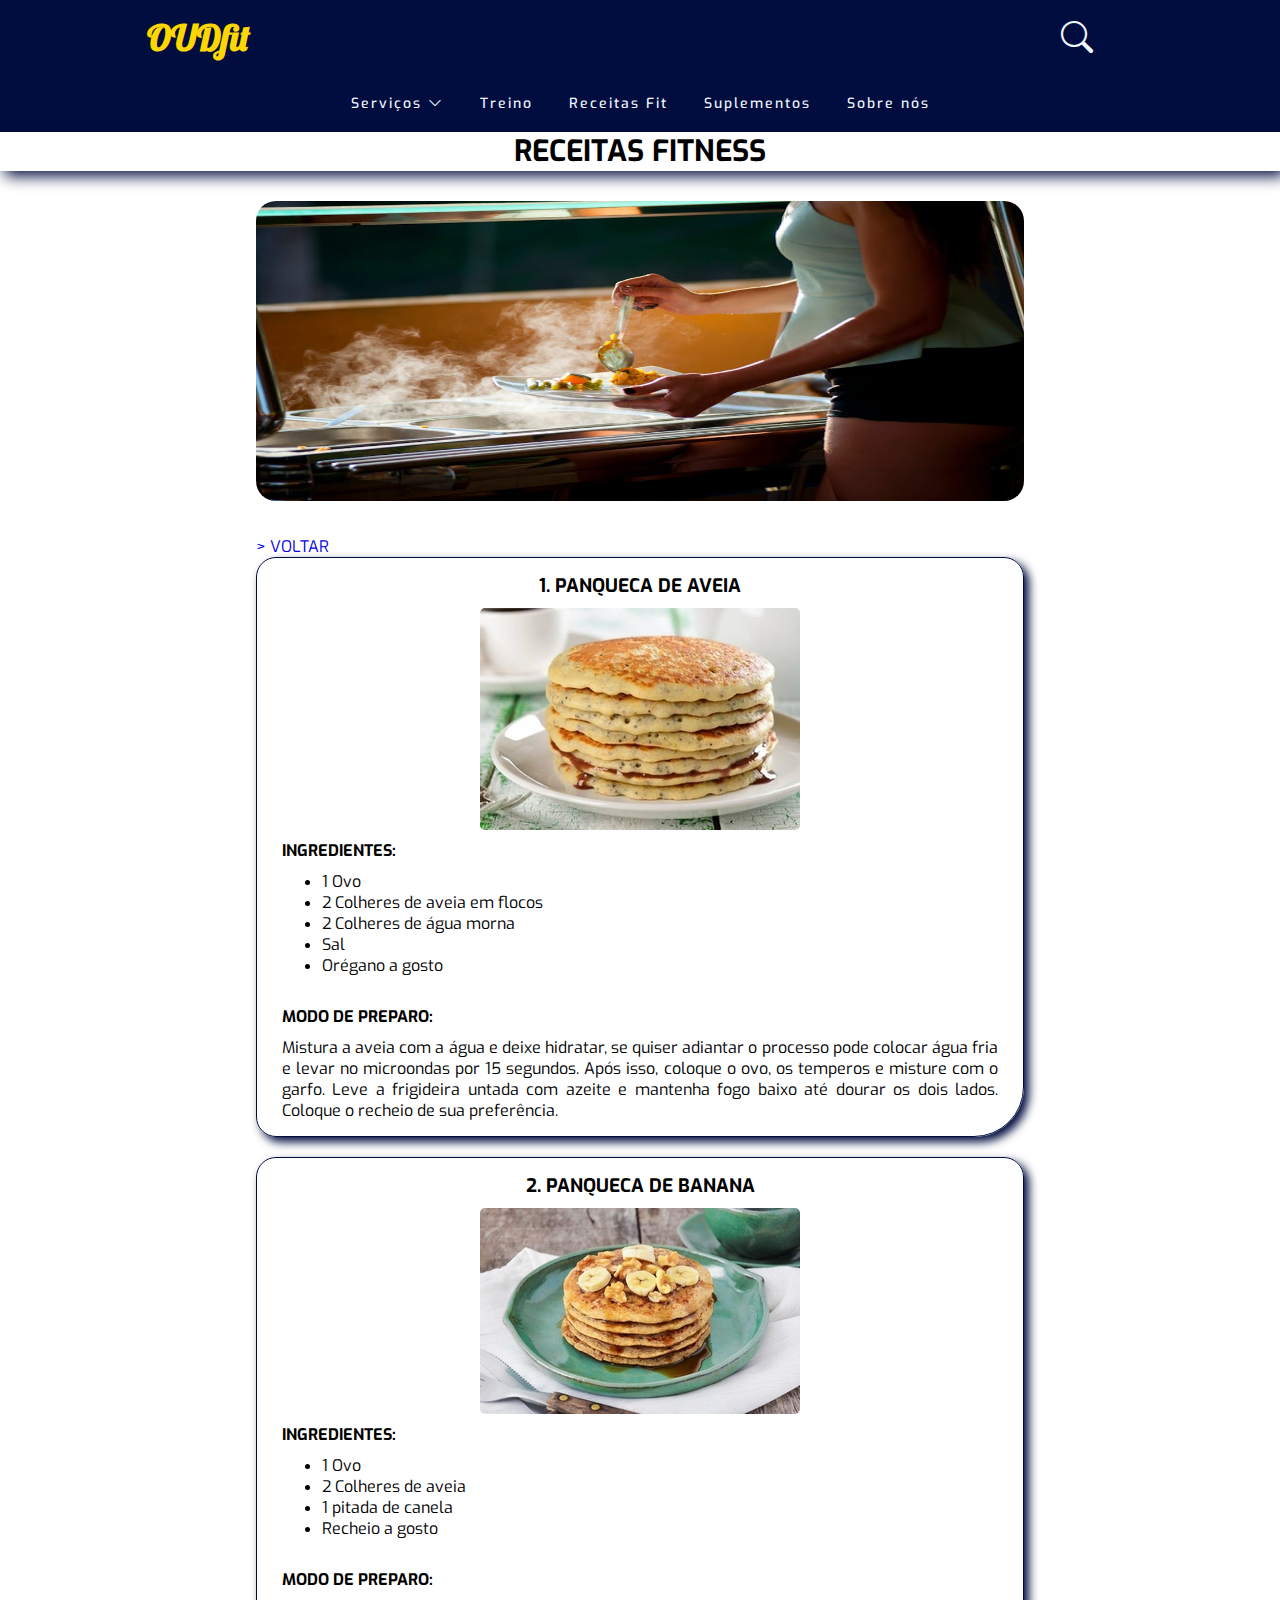
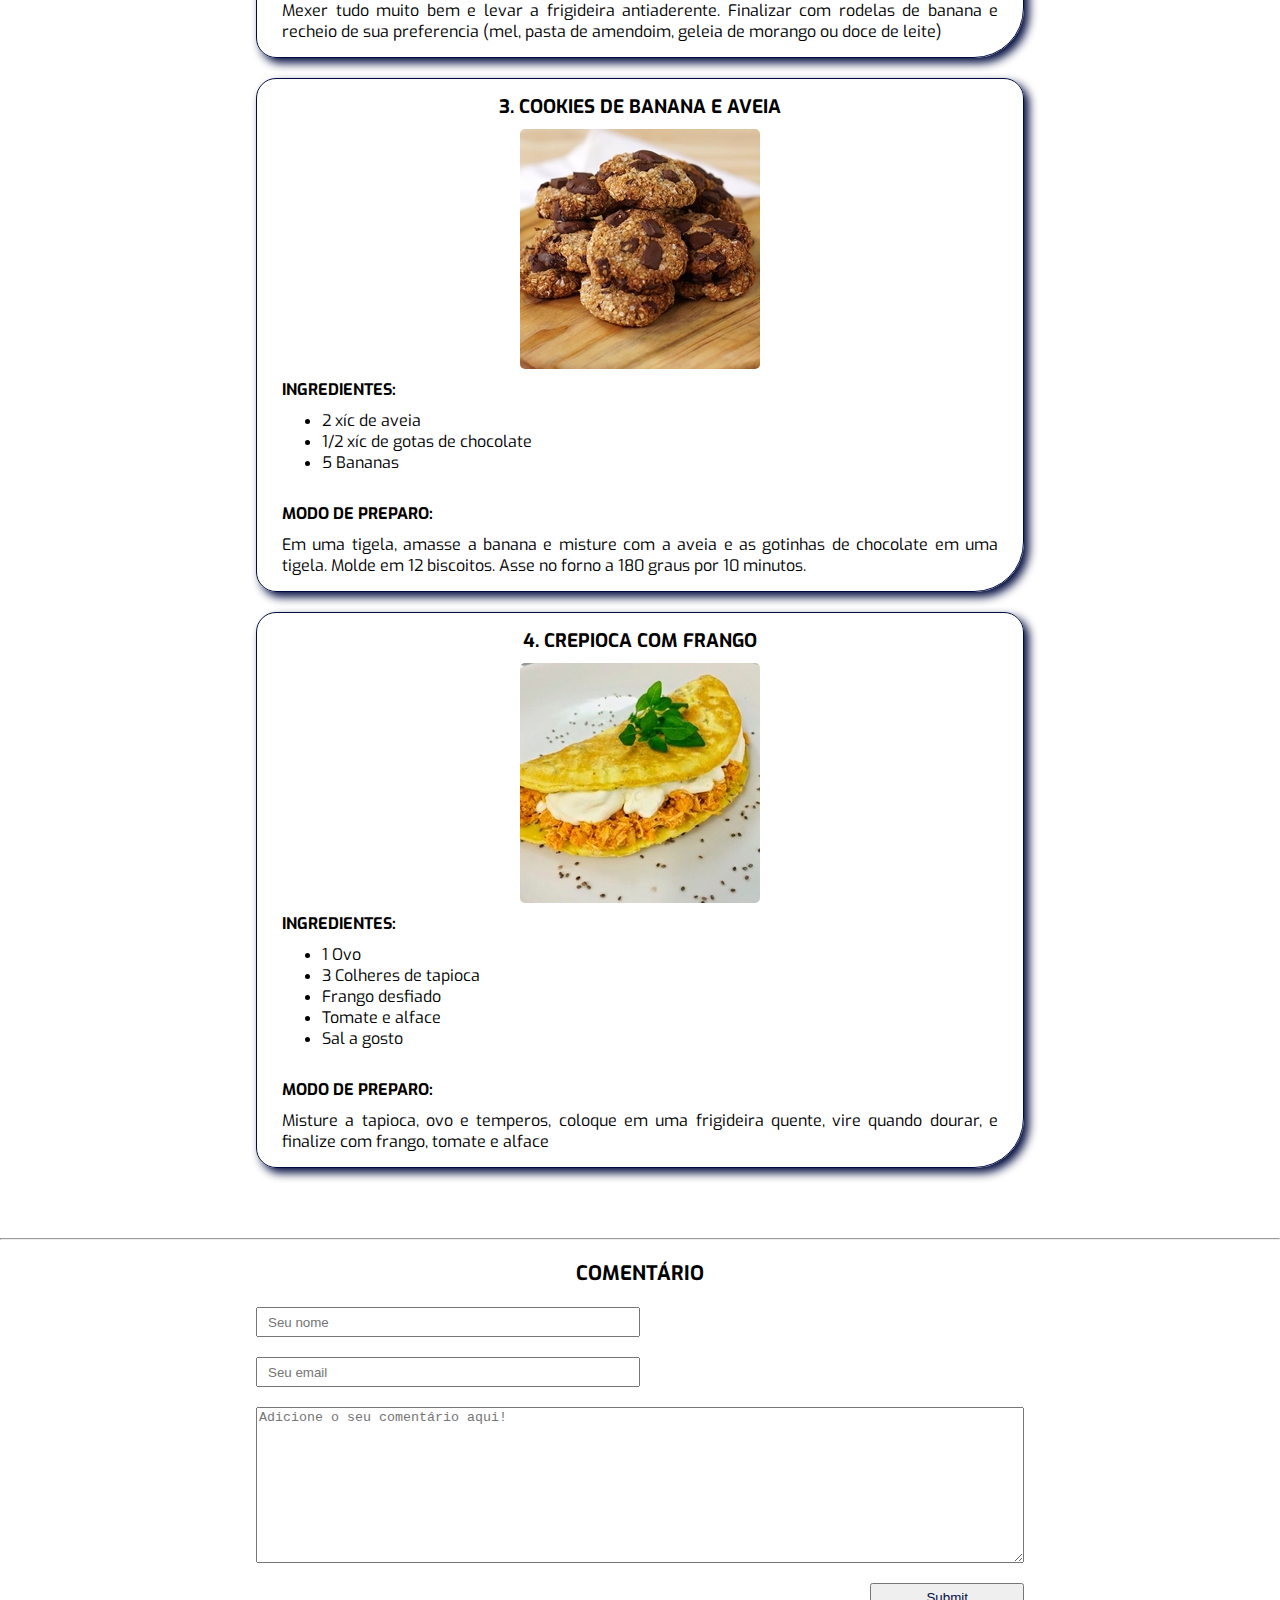
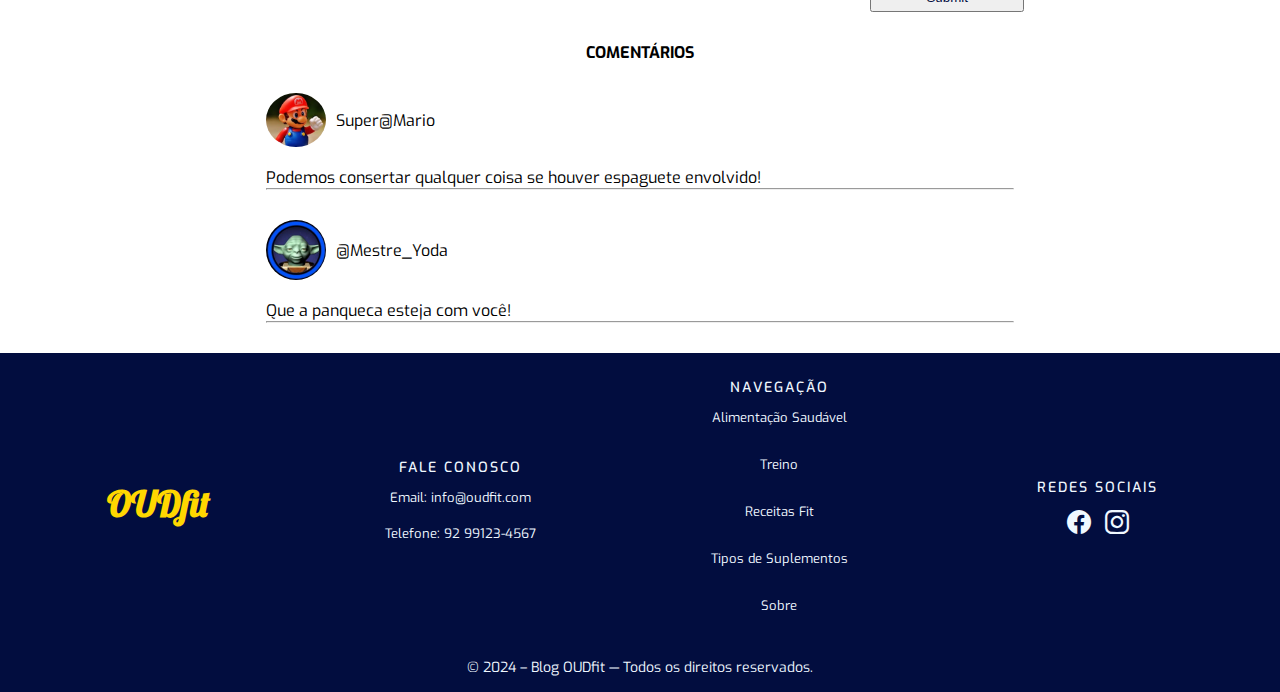
<file: HTML/lanchesFitness.html>
<!DOCTYPE html>
<html lang="pt-br">
<head>
    <meta charset="UTF-8">
    <meta name="viewport" content="width=device-width, initial-scale=1.0">
    <link rel="icon" href="img/vida-saudavel2.png" >  <!--Ícone do site -->
    <link rel="stylesheet" href="../css/style-header-footer.css"> <!--CSS externo-->
    <link rel="stylesheet" href="../css/style-lanchesFit.css">
    <!--<link rel="stylesheet" href="../css/home.css"> CSS externo-->
    <link rel="stylesheet" href="https://cdn.jsdelivr.net/npm/bootstrap-icons@1.11.3/font/bootstrap-icons.min.css"> <!--Biblioteca externa de ícones-->
    <title>OUDfit - Saúde e Bem-Estar</title>
</head>
<body>
    <!--------------------------------SEÇÃO DO CABEÇALHO------------------------------------->
    <header>
    <div class="box-header-pai">
        <div class="box-header-filho1">
            <h1 class="nome-site-topo"><strong>OUDfit</strong></h1>
        </div>
            <div class="box-header-void"></div>

        <div class="box-header-filho2">
            <i class="bi bi-search button-pesquisa"></i>
        </div>
        <!-- <div class="box-header-filho3">
            <i class="bi bi-list button-menu"></i>
        </div> -->
    </div>
    </header>
    <!----------------------------------------------------------------------------------------->
    <!-----------------------------------SEÇÃO DO MENU----------------------------------------->
     <nav class="menu">
        <ul>
            <li class="dropdown">
                <a class="menu-dropdown" href="#">Serviços
                    <i class="bi bi-chevron-down icone-sub-menu1"></i>
                    <i class="bi bi-chevron-up icone-sub-menu2"></i>
                </a>
                <ul class="submenu">
                    <li><a class="menu-item" href="#">Consultoria</a></li>
                    <li><a class="menu-item" href="#">Desenvolvimento</a></li>
                    <li><a class="menu-item" href="#">Design</a></li>
                </ul>
            </li>

            <li class="list-menu"><a class="menu-item" href="#">Treino</a></li><!--FALTA LINKAR AQUI BRO-->
            <li class="list-menu"><a class="menu-item" href="../HTML/receitasfit.html">Receitas Fit</a></li>
            <li class="list-menu"><a class="menu-item" href="#">Suplementos</a></li>
            <li class="list-menu"><a class="menu-item" href="../HTML/sobrenos.html">Sobre nós</a></li>
        </ul>
     </nav>

    <!------------------------SEÇÃO DO CONTEÚDO PRINCIPAL DO SITE------------------------------->
    <div class="titulo-pagina">
        <h3>RECEITAS FITNESS</h3>
    </div>

    
        <div class="conteiner-background">

            <!-- IMAGEM DE FUNDO -->
            <div class="boxpai-img-background">
                <img class="img-background" src="../img/lanche2.jpg" width="" height="300">
                <h2 class="text-centralizado">
                </h2>
            </div>

        </div>
        <!------------------------------------------------------->
    <!------------------------CONTEÚDO------------------------------->
        <section class="section-pai">
           <a href="receitasfit.html">> VOLTAR</a>
           
            <div class="section-filho">
            <div class="section-titulo">
                <h3>1. PANQUECA DE AVEIA</h3>
                <img src="../img/img-receitas/Panqueca fit de aveia_ prática e rápida_Easy-Resize.com.jpg">
            </div>
            <div class="section-ingrediente">
                <p>INGREDIENTES:</p>
                <ul>
                    <li>1 Ovo</li>
                    <li>2 Colheres de aveia em flocos</li>
                    <li>2 Colheres de água morna</li>
                    <li>Sal</li>
                    <li>Orégano a gosto</li>
                </ul>
            </div>
            <div class="section-md-preparo">
                <h4>MODO DE PREPARO:</h4>
                <p>Mistura a aveia com a água e deixe hidratar, se quiser adiantar o processo pode colocar água fria e levar no microondas por 15 segundos.
                    Após isso, coloque o ovo, os temperos e misture com o garfo.
                    Leve a frigideira untada com azeite e mantenha fogo baixo até dourar os dois lados.
                    Coloque o recheio de sua preferência.
                </p>
            </div>
            </div>

            <div class="section-filho">
            <div class="section-titulo">
                <h3>2. PANQUECA DE BANANA</h3>
                <img src="../img/img-receitas/panqueca de banana.jpg">
            </div>
            <div class="section-ingrediente">
                <p>INGREDIENTES:</p>
                <ul>
                    <li>1 Ovo</li>
                    <li>2 Colheres de aveia</li>
                    <li>1 pitada de canela</li>
                    <li>Recheio a gosto</li>
                </ul>
            </div>
            <div class="section-md-preparo">
                <h4>MODO DE PREPARO:</h4>
                <p>Mexer tudo muito bem e levar a frigideira antiaderente. Finalizar com rodelas de banana e recheio de sua preferencia (mel, pasta de amendoim, geleia de morango ou doce de leite)</p>
            </div>
            </div>

            <div class="section-filho">
            <div class="section-titulo">
                <h3>3. COOKIES DE BANANA E AVEIA</h3>
                <img src="../img/img-receitas/cookies_Easy-Resize.com.jpg">
            </div>
            <div class="section-ingrediente">
                <p>INGREDIENTES:</p>
                <ul>
                    <li>2 xíc de aveia</li>
                    <li>1/2 xíc de gotas de chocolate</li>
                    <li>5 Bananas</li>
                </ul>
            </div>
            <div class="section-md-preparo">
                <h4>MODO DE PREPARO:</h4>
                <p>Em uma tigela, amasse a banana e
                    misture com a aveia e as gotinhas
                    de chocolate em uma tigela.
                    Molde em 12 biscoitos.
                    Asse no
                    forno a 180 graus por 10
                    minutos.
                </p>
            </div>
            </div>

            <div class="section-filho">
            <div class="section-titulo">
                <h3>4. CREPIOCA COM FRANGO</h3>
                <img src="../img/img-receitas/Receita de crepioca salgada_Easy-Resize.com.jpg">
            </div>
            <div class="section-ingrediente">
                <p>INGREDIENTES:</p>
                <ul>
                    <li>1 Ovo</li>
                    <li>3 Colheres de tapioca</li>
                    <li>Frango desfiado</li>
                    <li>Tomate e alface</li>
                    <li>Sal a gosto</li>
                </ul>
            </div>
            <div class="section-md-preparo">
                <h4>MODO DE PREPARO:</h4>
                <p>Misture a tapioca, ovo e temperos, coloque em uma frigideira quente, vire quando dourar, e finalize com frango, tomate e alface</p>
            </div>
            </div>

        </section>
<hr>
        <!-- ------------------------------------------------ -->
                <!----------- FORMULÁRIO DE COMENTÁRIOS ---------------->
        <form class="formulario-pai">

            <!-- <div class="form-titulo"> -->
                <h4>COMENTÁRIO</h4>
            <!-- </div> -->

            <!-- <div class="form-entrada"> -->
                <!-- <label>NOME:</label> -->
                <input type="text" placeholder="Seu nome" required>
                
                <!-- <label>EMAIL:</label> -->
                <input type="email" placeholder="Seu email" required>
            <!-- </div> -->

            <!-- <div class="form-textarea"> -->
                <textarea required rows="10" cols="55" placeholder="Adicione o seu comentário aqui!"></textarea>
            <!-- </div> -->
                <input type="submit" required onclick="alert('EM ANDAMENTO')"><!--o comando JS é ativado após aperta o botão-->
            
        </form>

        <!-- ------------------------------------------------ -->
                <!----------- COMENTÁRIOS ---------------->
        <div class="box-comentario-pai"><!-- CONTEÚDO-IMPROVISADO -->
           
            <h4 style="text-align: center;">COMENTÁRIOS</h4>
            
            
            <div class="box-comentario-filho">
            <img src="../img/pexels-pixabay-163077.jpg" >
            <span>Super@Mario</span><!-- tag inline, útil para agrupar pequenas partes de texto ou outros elementos  -->
            
            </div>
            <p>Podemos consertar qualquer coisa se houver espaguete envolvido!</p>
            <hr>

            <!-- outro comentário -->

            <div class="box-comentario-filho">
            <img src="../img/Every Lego Star Wars Character to Use for Your Profile Picture.png" >
            <span>@Mestre_Yoda</span><!-- tag inline, útil para agrupar pequenas partes de texto ou outros elementos  -->
                
            </div>
            <p>Que a panqueca esteja com você! </p>
            <hr>

        </div>
    


    <!-----------------------------SEÇÃO DO RODAPÉ--------------------------------->
    <footer>
    <div class="box-footer-pai">
            <div class="box-footer-filho1">
            <h1 class="nome-site-rodape"><strong>OUDfit</strong></h1>
            </div>
            <div class="box-footer-filho2">
                <p class="texto-rodape-main">FALE CONOSCO</p>
                <p class="texto-contato">Email: info@oudfit.com</p>
                <p class="texto-contato">Telefone: 92 99123-4567</p>
            </div>
            <div class="box-footer-filho3">
                <p class="texto-rodape-main">NAVEGAÇÃO</p>
                <a class="texto-nav" href="alimentacao.html">Alimentação Saudável</a><br><!--FALTA LINKAR AQUI BRO-->
                <a class="texto-nav" href="treino.html">Treino</a><br><!--FALTA LINKAR AQUI BRO-->
                <a class="texto-nav" href="../HTML/receitasfit.html">Receitas Fit</a><br>
                <a class="texto-nav" href="receitas.html">Tipos de Suplementos</a><br>
                <a class="texto-nav" href="../HTML/sobrenos.html">Sobre</a><br>
            </div>
            <div class="box-footer-filho4">
                <p class="texto-rodape-main">REDES SOCIAIS</p>
                <a href="https://facebook.com" target="_blank">
                    <i class="bi bi-facebook rede-social"></i>
                </a>
                <a href="https://instagram.com" target="_blank">
                    <i class="bi bi-instagram rede-social"></i>
                </a>
            </div>
    </div>
    <div class="copyright">
        <p>© 2024 – Blog OUDfit — Todos os direitos reservados.</p>
    </div>

    </footer>

</body>
</html>
</file>
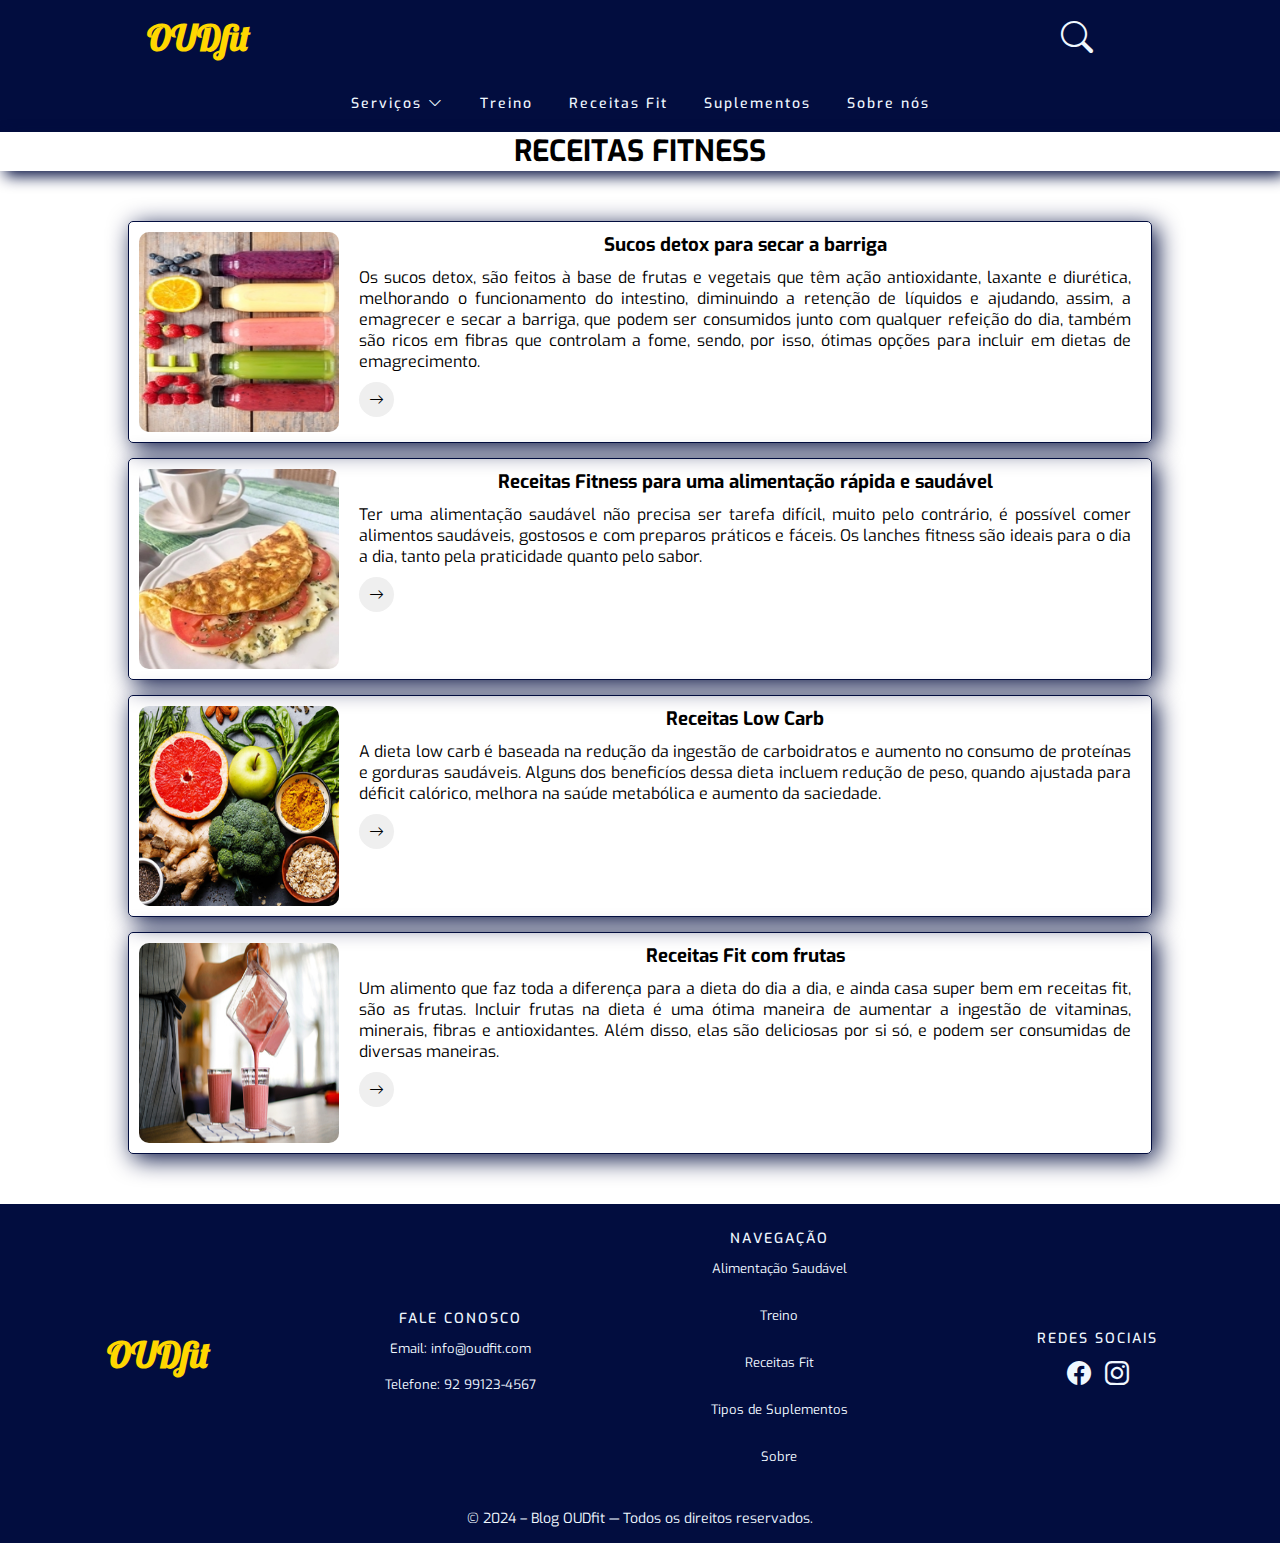
<file: HTML/receitasfit.html>
<!DOCTYPE html>
<html lang="pt-br">
<head>
    <meta charset="UTF-8">
    <meta name="viewport" content="width=device-width, initial-scale=1.0">
    <link rel="icon" href="img/vida-saudavel2.png" >  <!--Ícone do site -->
    <link rel="stylesheet" href="../css/style-header-footer.css"> <!--CSS externo-->
    <link rel="stylesheet" href="../css/style-receitas.css">
    <!--<link rel="stylesheet" href="../css/home.css"> CSS externo-->
    <link rel="stylesheet" href="https://cdn.jsdelivr.net/npm/bootstrap-icons@1.11.3/font/bootstrap-icons.min.css"> <!--Biblioteca externa de ícones-->
    <title>OUDfit - Saúde e Bem-Estar</title>
</head>
<body>
    <!--------------------------------SEÇÃO DO CABEÇALHO------------------------------------->
    <header>
    <div class="box-header-pai">
        <div class="box-header-filho1">
            <h1 class="nome-site-topo"><strong>OUDfit</strong></h1>
        </div>
            <div class="box-header-void"></div>

        <div class="box-header-filho2">
            <i class="bi bi-search button-pesquisa"></i>
        </div>
        <!-- <div class="box-header-filho3">
            <i class="bi bi-list button-menu"></i>
        </div> -->
    </div>
    </header>
    <!----------------------------------------------------------------------------------------->
    <!-----------------------------------SEÇÃO DO MENU----------------------------------------->
     <nav class="menu">
        <ul>
            <li class="dropdown">
                <a class="menu-dropdown" href="#">Serviços
                    <i class="bi bi-chevron-down icone-sub-menu1"></i>
                    <i class="bi bi-chevron-up icone-sub-menu2"></i> 
                </a>
                <ul class="submenu">
                    <li><a class="menu-item" href="#">Consultoria</a></li>
                    <li><a class="menu-item" href="#">Desenvolvimento</a></li>
                    <li><a class="menu-item" href="#">Design</a></li>
                </ul>
            </li>
            
            <li class="list-menu"><a class="menu-item" href="#">Treino</a></li><!--FALTA LINKAR AQUI BRO-->
            <li class="list-menu"><a class="menu-item" href="../HTML/receitasfit.html">Receitas Fit</a></li>
            <li class="list-menu"><a class="menu-item" href="#">Suplementos</a></li>
            <li class="list-menu"><a class="menu-item" href="../HTML/sobrenos.html">Sobre nós</a></li>
        </ul>
     </nav>

    <!------------------------SEÇÃO DO CONTEÚDO PRINCIPAL DO SITE------------------------------->
    <div class="titulo-pagina">
        <h3>RECEITAS FITNESS</h3>
    </div>
    

    <section>

        <div class="conteiner-pai">

            <!-- <div class="conteiner-filho-1"> -->
                <!-- <img src="../img/Opção de café da manhã__Easy-Resize.com.jpg"> -->
            <!-- </div> -->
            
            <div class="conteiner-filho-2">
                <a href="sucodetox.html">
                <img class="img-tamanho" src="../img/Receita de Suco Detox Para Emagrecer de Forma Saudável + Diversos Sabores_Easy-Resize.com.jpg">
                <h3>Sucos detox para secar a barriga</h3>
                <p>Os sucos detox, são feitos à base de frutas e vegetais que têm ação antioxidante, laxante e diurética, melhorando o funcionamento do intestino, diminuindo a retenção de líquidos e ajudando, assim, a emagrecer e secar a barriga, que podem ser consumidos junto com qualquer refeição do dia, também são ricos em fibras que controlam a fome, sendo, por isso, ótimas opções para incluir em dietas de emagrecimento.</p>
                <button class="bnt">
                    <p>Ver artigo completo</p>
                    <i class="bi bi-arrow-right"></i>
                </button>
                </a>
            </div>

            <div class="conteiner-filho-2">
                <a href="lanchesFitness.html">
                <img class="img-tamanho" src="../img/Opção de café da manhã__Easy-Resize.com.jpg">
                <h3>Receitas Fitness para uma alimentação rápida e saudável</h3>
                <p>Ter uma alimentação saudável não precisa ser tarefa difícil, muito pelo contrário, é possível comer alimentos saudáveis, gostosos e com preparos práticos e fáceis. Os lanches fitness são ideais para o dia a dia, tanto pela praticidade quanto pelo sabor.</p>
                <button class="bnt">
                    <p>Ver artigo completo</p>
                    <i class="bi bi-arrow-right"></i>
                </button>
                </a>
            </div>

            <div class="conteiner-filho-2">
                <a href="#">
                <img class="img-tamanho" src="../img/iStock-854725372-1_Easy-Resize.com.jpg">
                <h3>Receitas Low Carb</h3>
                <p>A dieta low carb é baseada na redução da ingestão de carboidratos e aumento no consumo de proteínas e gorduras saudáveis. Alguns dos beneficíos dessa dieta incluem redução de peso, quando ajustada para déficit calórico, melhora na saúde metabólica e aumento da saciedade.</p>
                <button class="bnt">
                    <p>Ver artigo completo</p>
                    <i class="bi bi-arrow-right"></i>
                </button>
                </a>
            </div>

            <div class="conteiner-filho-2">
                <a href="#">
                <img class="img-tamanho" src="../img/Vitamina-de-frutas_Easy-Resize.com.jpg">
                <h3>Receitas Fit com frutas</h3>
                <p>Um alimento que faz toda a diferença para a dieta do dia a dia, e ainda casa super bem em receitas fit, são as frutas. Incluir frutas na dieta é uma ótima maneira de aumentar a ingestão de vitaminas, minerais, fibras e antioxidantes. Além disso, elas são deliciosas por si só, e podem ser consumidas de diversas maneiras.</p>
                <button class="bnt">
                    <p>Ver artigo completo</p>
                    <i class="bi bi-arrow-right"></i>
                </button>
                </a>
            </div>
        </div>
         
    </section>
    
    <!-----------------------------SEÇÃO DO RODAPÉ--------------------------------->
    <footer>
    <div class="box-footer-pai">
            <div class="box-footer-filho1">
            <h1 class="nome-site-rodape"><strong>OUDfit</strong></h1>
            </div>
            <div class="box-footer-filho2">
                <p class="texto-rodape-main">FALE CONOSCO</p>
                <p class="texto-contato">Email: info@oudfit.com</p>
                <p class="texto-contato">Telefone: 92 99123-4567</p>
            </div>
            <div class="box-footer-filho3">
                <p class="texto-rodape-main">NAVEGAÇÃO</p>
                <a class="texto-nav" href="alimentacao.html">Alimentação Saudável</a><br><!--FALTA LINKAR AQUI BRO-->
                <a class="texto-nav" href="treino.html">Treino</a><br><!--FALTA LINKAR AQUI BRO ??-->
                <a class="texto-nav" href="../HTML/receitasfit.html">Receitas Fit</a><br>
                <a class="texto-nav" href="receitas.html">Tipos de Suplementos</a><br>
                <a class="texto-nav" href="../HTML/sobrenos.html">Sobre</a><br>
            </div>
            <div class="box-footer-filho4">
                <p class="texto-rodape-main">REDES SOCIAIS</p>
                <a href="https://facebook.com" target="_blank">
                    <i class="bi bi-facebook rede-social"></i>
                </a>
                <a href="https://instagram.com" target="_blank">
                    <i class="bi bi-instagram rede-social"></i>
                </a>
            </div>
    </div>
    <div class="copyright">
        <p>© 2024 – Blog OUDfit — Todos os direitos reservados.</p>
    </div>

    </footer>
    
</body>
</html>
</file>
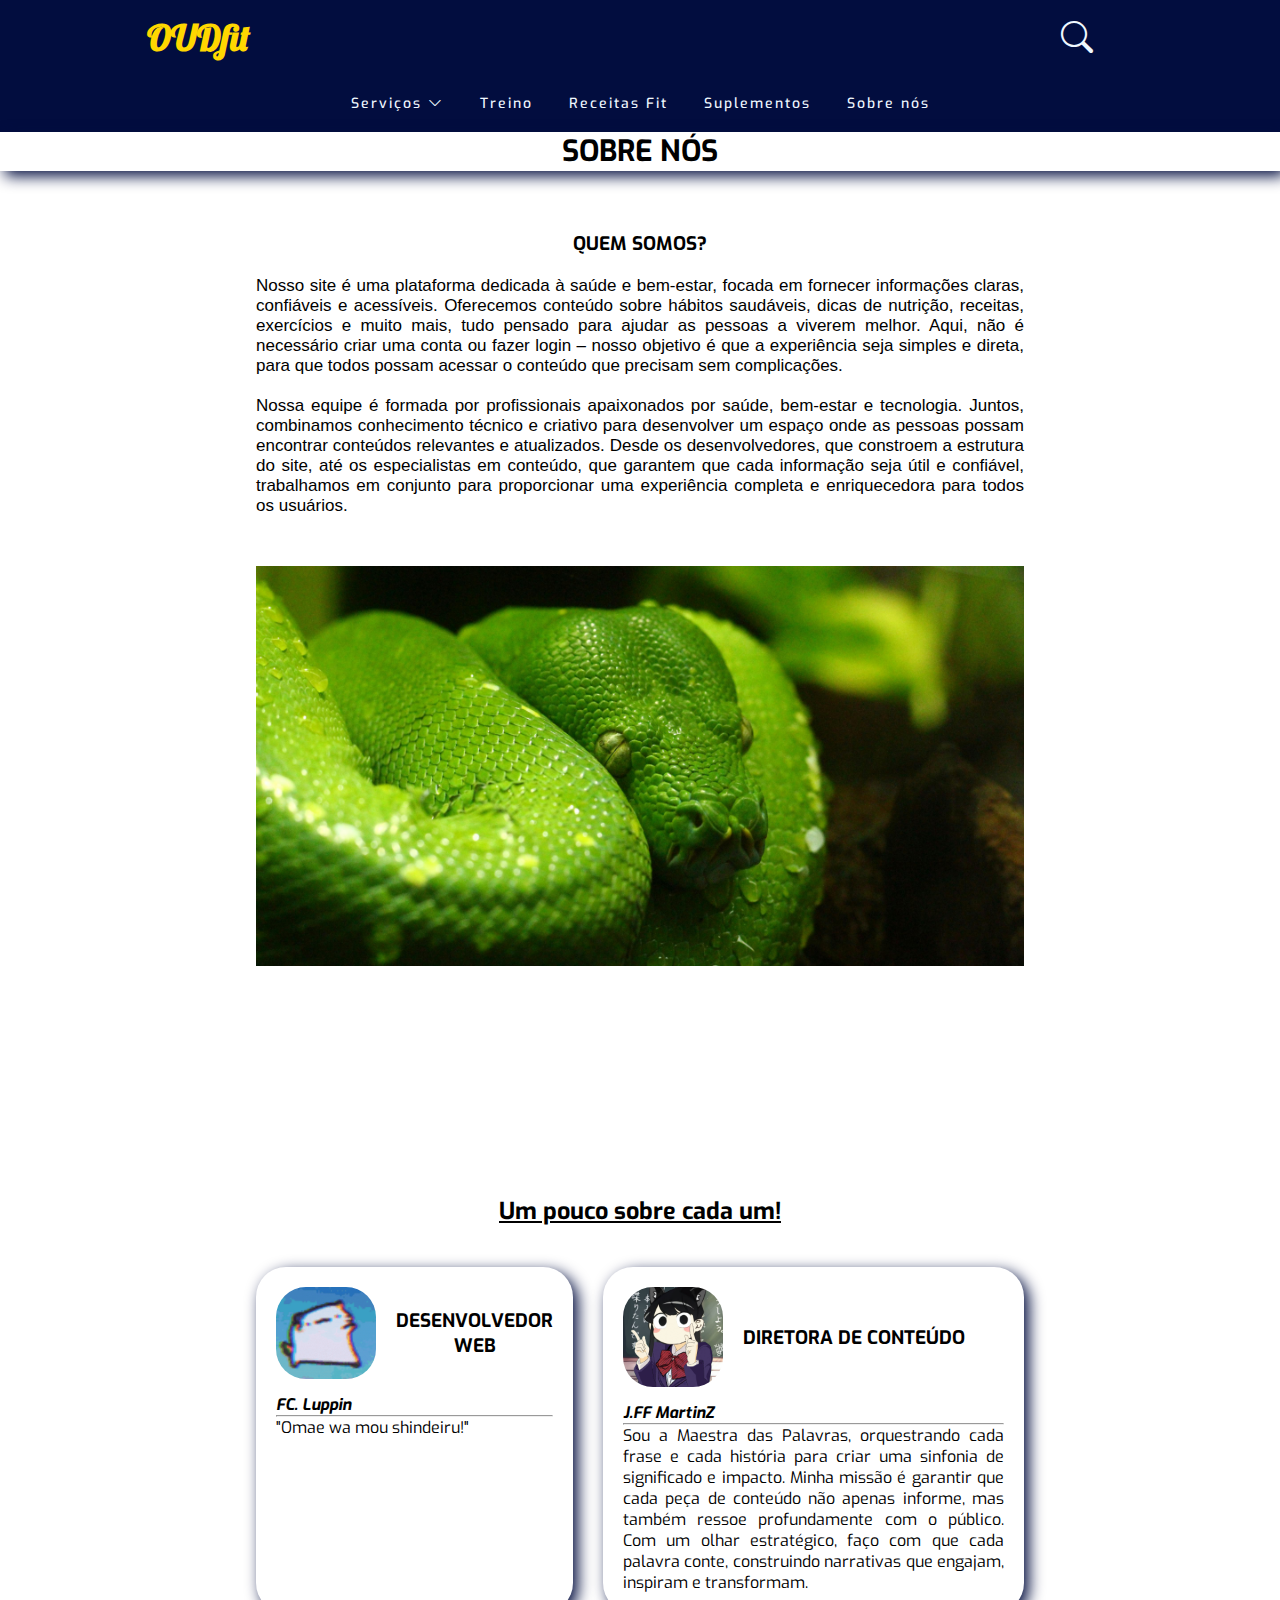
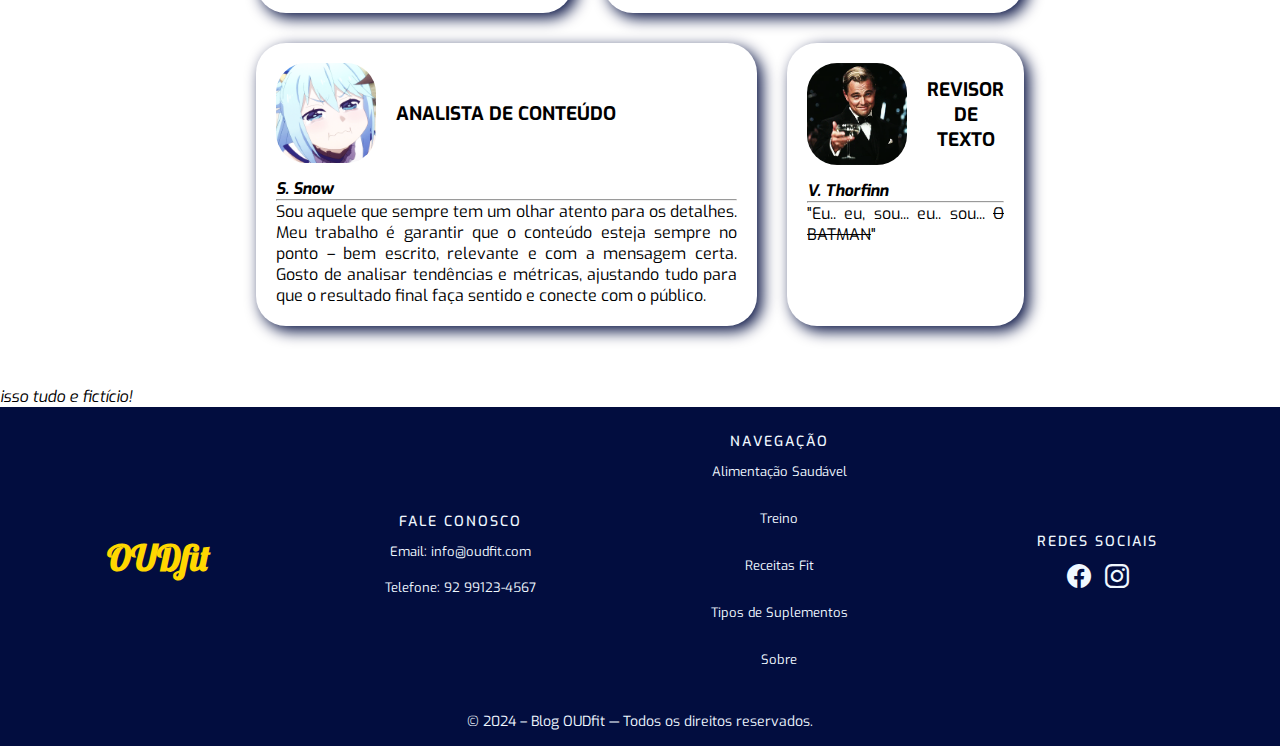
<file: HTML/sobrenos.html>
<!DOCTYPE html>
<html lang="pt-br">
<head>
    <meta charset="UTF-8">
    <meta name="viewport" content="width=device-width, initial-scale=1.0">
    <link rel="icon" href="img/vida-saudavel2.png" >  <!--Ícone do site -->
    <link rel="stylesheet" href="../css/style-header-footer.css"> <!--CSS externo-->
    <!-- <link rel="stylesheet" href="../css/style-receitas.css"> -->
    <!--<link rel="stylesheet" href="../css/home.css"> CSS externo-->
    <link rel="stylesheet" href="../css/style-sobre.css">
    <link rel="stylesheet" href="https://cdn.jsdelivr.net/npm/bootstrap-icons@1.11.3/font/bootstrap-icons.min.css"> <!--Biblioteca externa de ícones-->
    <title>OUDfit - Saúde e Bem-Estar</title>
</head>
<body>
    <!--------------------------------SEÇÃO DO CABEÇALHO------------------------------------->
    <header>
    <div class="box-header-pai">
        <div class="box-header-filho1">
            <h1 class="nome-site-topo"><strong>OUDfit</strong></h1>
        </div>
            <div class="box-header-void"></div>

        <div class="box-header-filho2">
            <i class="bi bi-search button-pesquisa"></i>
        </div>
        <!-- <div class="box-header-filho3">
            <i class="bi bi-list button-menu"></i>
        </div> -->
    </div>
    </header>
    <!----------------------------------------------------------------------------------------->
    <!-----------------------------------SEÇÃO DO MENU----------------------------------------->
     <nav class="menu">
        <ul>
            <li class="dropdown">
                <a class="menu-dropdown" href="#">Serviços
                    <i class="bi bi-chevron-down icone-sub-menu1"></i>
                    <i class="bi bi-chevron-up icone-sub-menu2"></i> 
                </a>
                <ul class="submenu">
                    <li><a class="menu-item" href="#">Consultoria</a></li>
                    <li><a class="menu-item" href="#">Desenvolvimento</a></li>
                    <li><a class="menu-item" href="#">Design</a></li>
                </ul>
            </li>
            
            <li class="list-menu"><a class="menu-item" href="#">Treino</a></li><!--FALTA LINKAR AQUI BRO-->
            <li class="list-menu"><a class="menu-item" href="../HTML/receitasfit.html">Receitas Fit</a></li>
            <li class="list-menu"><a class="menu-item" href="#">Suplementos</a></li>
            <li class="list-menu"><a class="menu-item" href="../HTML/sobrenos.html">Sobre nós</a></li>
        </ul>
     </nav>

    <!------------------------SEÇÃO DO CONTEÚDO PRINCIPAL DO SITE------------------------------->
    <div class="titulo-pagina">
        <h3>SOBRE NÓS</h3>
    </div>

    <!------------------------CONTEÚDO DA PÁGINA SOBRE------------------------------->
    <div class="conteiner-pai">
        <div class="box-titulo">
            <h3>QUEM SOMOS?</h3>
        </div>
        <div class="box-descricao">
            <p>Nosso site é uma plataforma dedicada à saúde e bem-estar, focada em fornecer informações claras, confiáveis e acessíveis. Oferecemos conteúdo sobre hábitos saudáveis, dicas de nutrição, receitas, exercícios e muito mais, tudo pensado para ajudar as pessoas a viverem melhor. Aqui, não é necessário criar uma conta ou fazer login – nosso objetivo é que a experiência seja simples e direta, para que todos possam acessar o conteúdo que precisam sem complicações.</p><br>
            <p>Nossa equipe é formada por profissionais apaixonados por saúde, bem-estar e tecnologia. Juntos, combinamos conhecimento técnico e criativo para desenvolver um espaço onde as pessoas possam encontrar conteúdos relevantes e atualizados. Desde os desenvolvedores, que constroem a estrutura do site, até os especialistas em conteúdo, que garantem que cada informação seja útil e confiável, trabalhamos em conjunto para proporcionar uma experiência completa e enriquecedora para todos os usuários.</p>
        </div>
        <div class="conteiner-pai-img">
        <img src="../img/back-serpente.jpg">
        </div>

        <div class="box-descricao2">
            <h3>Um pouco sobre cada um!</h3>
        </div>
        <div class="conteiner-filho">
            <div class="box-descricao-pessoax">

                <div class="box-pessoax-img">
                <img src="../img/2.gif">
                    <!-- <div class="box-pessoax-cargo">
                    <h3>Analista</h3>
                    </div> -->
                    <h3>DESENVOLVEDOR WEB</h3>
                    <!-- <div class="box-pessoax-nome">
                    <p>Bruno</p>
                    </div> -->
                    
                </div>
                <p><strong><i>FC. Luppin</i></strong></p>
                <hr>
                <p>"Omae wa mou shindeiru!"</p>
            </div>

            <div class="box-descricao-pessoax">

                <div class="box-pessoax-img">
                <img src="../img/Kawaii.gif">
                    <!-- <div class="box-pessoax-cargo">
                    <h3>Analista</h3>
                    </div> -->
                    <h3>DIRETORA DE CONTEÚDO</h3>
                    <!-- <div class="box-pessoax-nome">
                    <p>Bruno</p>
                    </div> -->
                    
                </div>
                <p><strong><i>J.FF MartinZ</i></strong></p>
                <hr>
                <p>Sou a Maestra das Palavras, orquestrando cada frase e cada história para criar uma sinfonia de significado e impacto. Minha missão é garantir que cada peça de conteúdo não apenas informe, mas também ressoe profundamente com o público. Com um olhar estratégico, faço com que cada palavra conte, construindo narrativas que engajam, inspiram e transformam.</p>
                </div>

        </div><!--fechamento conteiner filho-->

        <div class="conteiner-filho">
            <div class="box-descricao-pessoax">

                <div class="box-pessoax-img">
                <img src="../img/Do not bully Aqua.gif">
                    <!-- <div class="box-pessoax-cargo">
                    <h3>Analista</h3>
                    </div> -->
                    <h3>ANALISTA DE CONTEÚDO</h3>
                    <!-- <div class="box-pessoax-nome">
                    <p>Bruno</p>
                    </div> -->
                    
                </div>
                <p><strong><i>S. Snow</i></strong></p>
                <hr>
                <p>Sou aquele que sempre tem um olhar atento para os detalhes. Meu trabalho é garantir que o conteúdo esteja sempre no ponto – bem escrito, relevante e com a mensagem certa. Gosto de analisar tendências e métricas, ajustando tudo para que o resultado final faça sentido e conecte com o público.</p>
                </div>

                <div class="box-descricao-pessoax">

                    <div class="box-pessoax-img">
                    <img src="../img/tumblr_static_gatsby_gif_thank_u_hayely_gif 245×250 pixels.gif">
                        <!-- <div class="box-pessoax-cargo">
                        <h3>Analista</h3>
                        </div> -->
                        <h3>REVISOR DE TEXTO</h3>
                        <!-- <div class="box-pessoax-nome">
                        <p>Bruno</p>
                        </div> -->
                        
                    </div>
                    <p><strong><i>V. Thorfinn</i></strong></p>
                    <hr>
                    <p>"Eu.. eu, sou... eu.. sou... <s>O BATMAN</s>"</p>
                    </div>
        </div>
    </div>
<p><i>isso tudo e fictício!</i></p>
     <!-----------------------------SEÇÃO DO RODAPÉ--------------------------------->
     <footer>
        <div class="box-footer-pai">
                <div class="box-footer-filho1">
                <h1 class="nome-site-rodape"><strong>OUDfit</strong></h1>
                </div>
                <div class="box-footer-filho2">
                    <p class="texto-rodape-main">FALE CONOSCO</p>
                    <p class="texto-contato">Email: info@oudfit.com</p>
                    <p class="texto-contato">Telefone: 92 99123-4567</p>
                </div>
                <div class="box-footer-filho3">
                    <p class="texto-rodape-main">NAVEGAÇÃO</p>
                    <a class="texto-nav" href="alimentacao.html">Alimentação Saudável</a><br>
                    <a class="texto-nav" href="treino.html">Treino</a><br><!--FALTA LINKAR AQUI BRO-->
                    <a class="texto-nav" href="../HTML/receitasfit.html">Receitas Fit</a><br>
                    <a class="texto-nav" href="receitas.html">Tipos de Suplementos</a><br>
                    <a class="texto-nav" href="../HTML/sobrenos.html">Sobre</a><br>
                </div>
                <div class="box-footer-filho4">
                    <p class="texto-rodape-main">REDES SOCIAIS</p>
                    <a href="https://facebook.com" target="_blank">
                        <i class="bi bi-facebook rede-social"></i>
                    </a>
                    <a href="https://instagram.com" target="_blank">
                        <i class="bi bi-instagram rede-social"></i>
                    </a>
                </div>
        </div>
        <div class="copyright">
            <p>© 2024 – Blog OUDfit — Todos os direitos reservados.</p>
        </div>
    
        </footer>

</body>
</html>
</file>
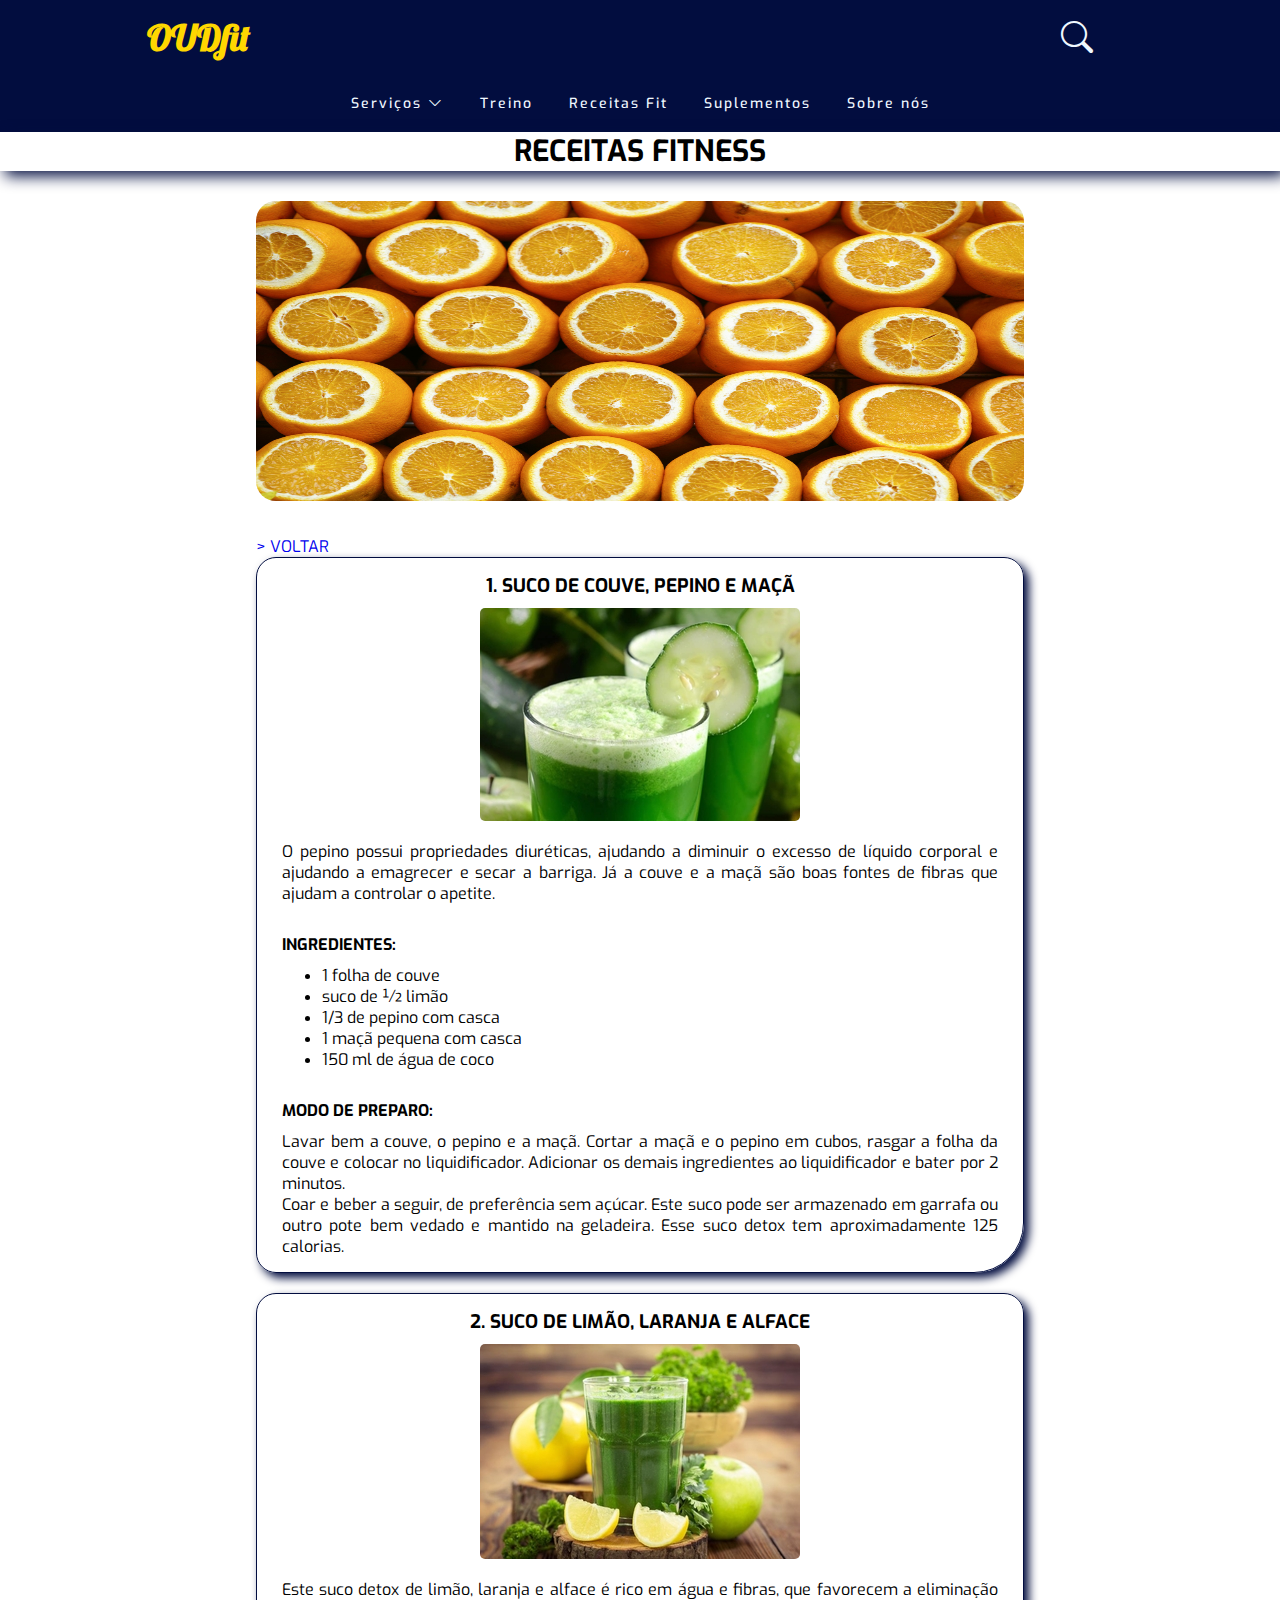
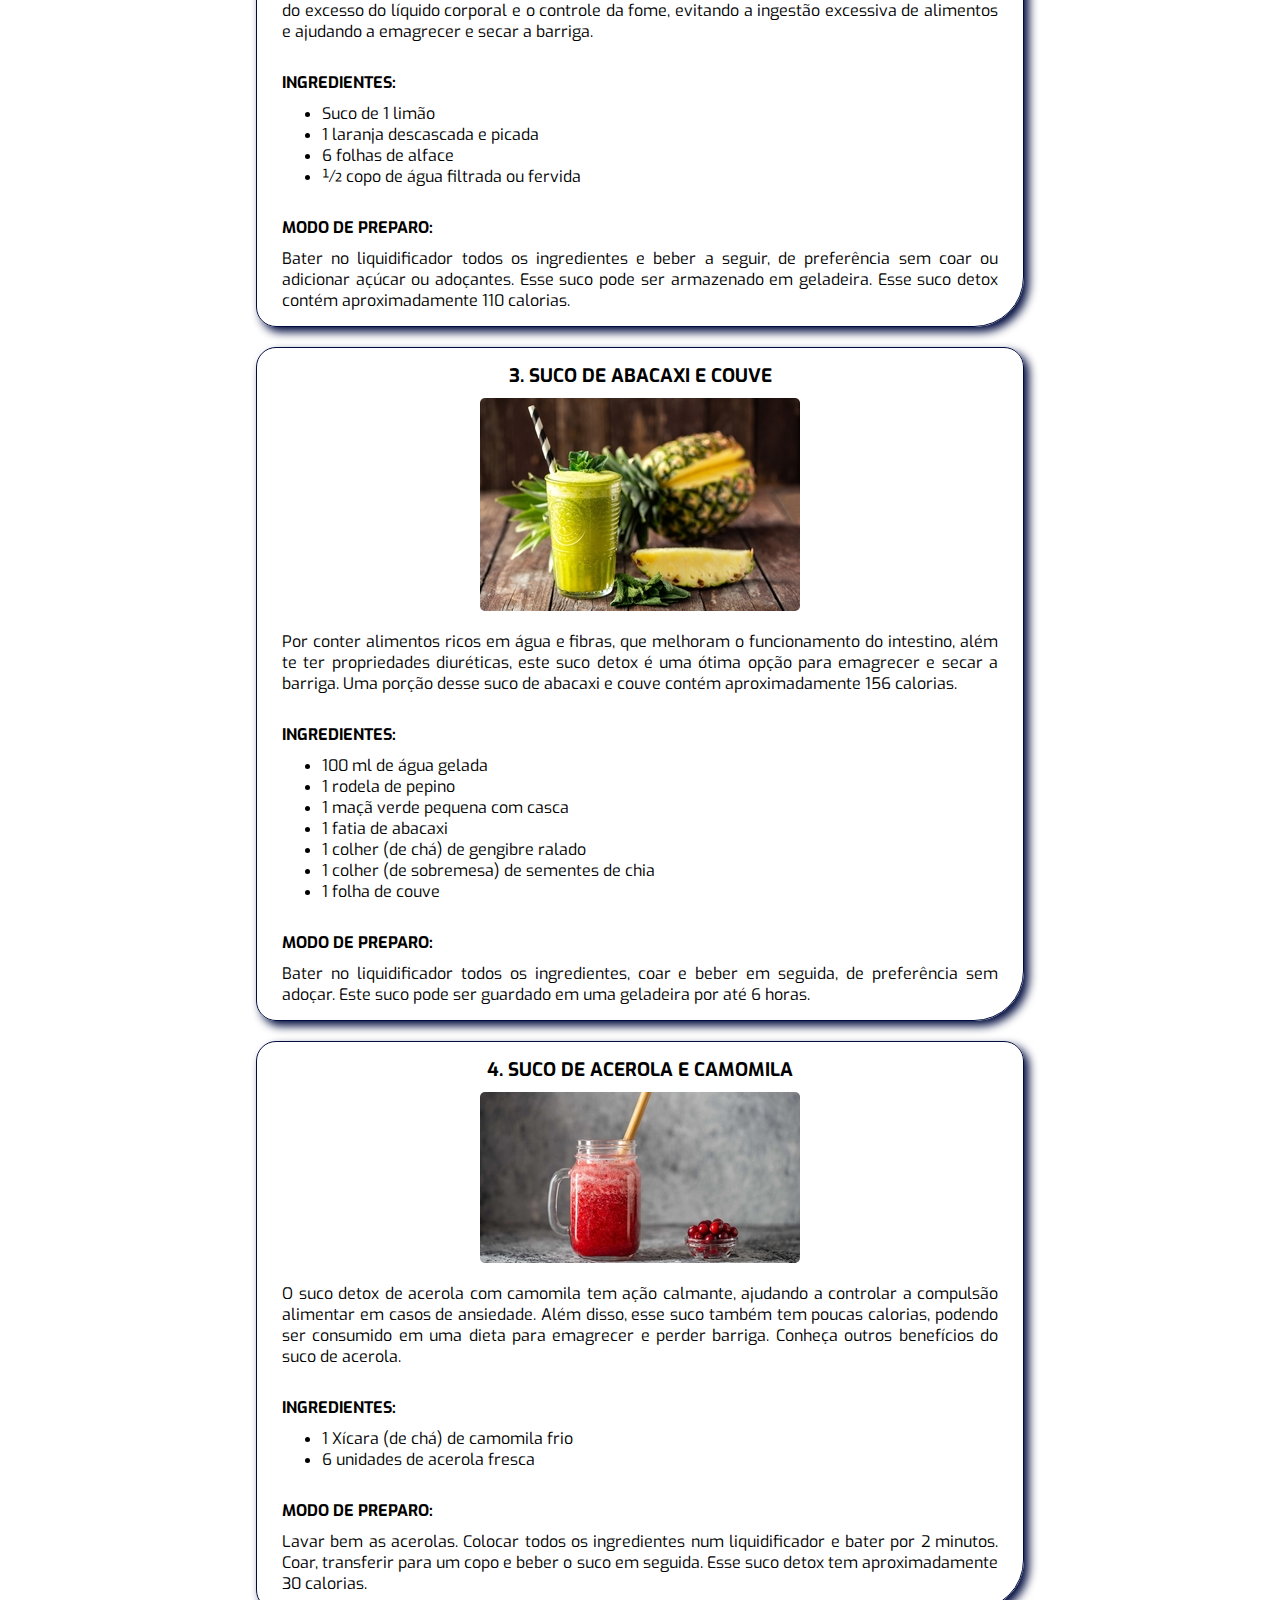
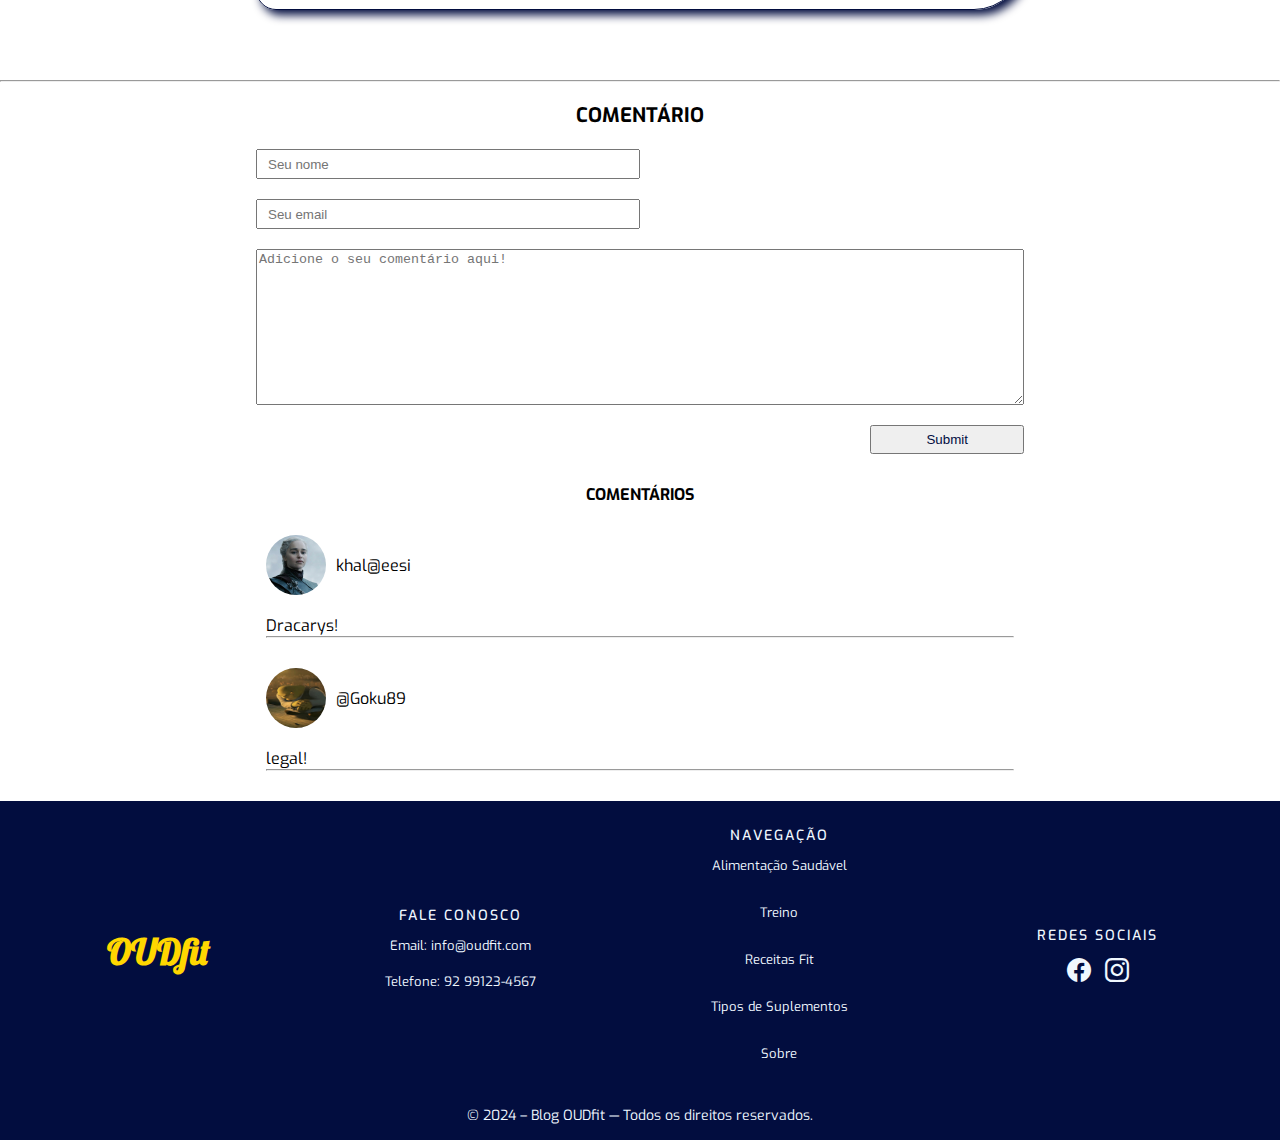
<file: HTML/sucodetox.html>
<!DOCTYPE html>
<html lang="pt-br">
<head>
    <meta charset="UTF-8">
    <meta name="viewport" content="width=device-width, initial-scale=1.0">
    <link rel="icon" href="img/vida-saudavel2.png" >  <!--Ícone do site -->
    <link rel="stylesheet" href="../css/style-header-footer.css"> <!--CSS externo-->
    <link rel="stylesheet" href="../css/style-sucodetox.css">
    <!--<link rel="stylesheet" href="../css/home.css"> CSS externo-->
    <link rel="stylesheet" href="https://cdn.jsdelivr.net/npm/bootstrap-icons@1.11.3/font/bootstrap-icons.min.css"> <!--Biblioteca externa de ícones-->
    <title>OUDfit - Saúde e Bem-Estar</title>
</head>
<body>
    <!--------------------------------SEÇÃO DO CABEÇALHO------------------------------------->
    <header>
    <div class="box-header-pai">
        <div class="box-header-filho1">
            <h1 class="nome-site-topo"><strong>OUDfit</strong></h1>
        </div>
            <div class="box-header-void"></div>

        <div class="box-header-filho2">
            <i class="bi bi-search button-pesquisa"></i>
        </div>
        <!-- <div class="box-header-filho3">
            <i class="bi bi-list button-menu"></i>
        </div> -->
    </div>
    </header>
    <!----------------------------------------------------------------------------------------->
    <!-----------------------------------SEÇÃO DO MENU----------------------------------------->
     <nav class="menu">
        <ul>
            <li class="dropdown">
                <a class="menu-dropdown" href="#">Serviços
                    <i class="bi bi-chevron-down icone-sub-menu1"></i>
                    <i class="bi bi-chevron-up icone-sub-menu2"></i>
                </a>
                <ul class="submenu">
                    <li><a class="menu-item" href="#">Consultoria</a></li>
                    <li><a class="menu-item" href="#">Desenvolvimento</a></li>
                    <li><a class="menu-item" href="#">Design</a></li>
                </ul>
            </li>

            <li class="list-menu"><a class="menu-item" href="#">Treino</a></li><!--FALTA LINKAR AQUI BRO-->
            <li class="list-menu"><a class="menu-item" href="../HTML/receitasfit.html">Receitas Fit</a></li>
            <li class="list-menu"><a class="menu-item" href="#">Suplementos</a></li>
            <li class="list-menu"><a class="menu-item" href="../HTML/sobrenos.html">Sobre nós</a></li>
        </ul>
     </nav>

    <!------------------------SEÇÃO DO CONTEÚDO PRINCIPAL DO SITE------------------------------->
    <div class="titulo-pagina">
        <h3>RECEITAS FITNESS</h3>
    </div>

    
        <div class="conteiner-background">

            <!-- IMAGEM DE FUNDO -->
            <div class="boxpai-img-background">
                <img class="img-background" src="../img/laranjas.jpg">
                <h2 class="text-centralizado">
                </h2>
            </div>

        </div>
        <!------------------------------------------------------->
    <!------------------------CONTEÚDO------------------------------->
        <section class="section-pai">
           <a href="receitasfit.html">> VOLTAR</a>
           
            <div class="section-filho">
            <div class="section-titulo">
                <h3>1. SUCO DE COUVE, PEPINO E MAÇÃ</h3>
                <img src="../img/img-receitas/suco-de-couve-pepino-1024x683_Easy-Resize.com.jpg">
            </div>
            <div class="section-ingrediente">
                <p>O pepino possui propriedades diuréticas, ajudando a diminuir o excesso de líquido corporal e ajudando a emagrecer e secar a barriga. Já a couve e a maçã são boas fontes de fibras que ajudam a controlar o apetite.</p>

                <h4>INGREDIENTES:</h4>
                <ul>
                    <li>1 folha de couve</li>
                    <li>suco de ½ limão</li>
                    <li>1/3 de pepino com casca</li>
                    <li>1 maçã pequena com casca</li>
                    <li>150 ml de água de coco</li>
                </ul>
            </div>
            <div class="section-md-preparo">
                <h4>MODO DE PREPARO:</h4>
                <p>Lavar bem a couve, o pepino e a maçã. Cortar a maçã e o pepino em cubos, rasgar a folha da couve e colocar no liquidificador. Adicionar os demais ingredientes ao liquidificador e bater por 2 minutos.</p>
                <p>
                Coar e beber a seguir, de preferência sem açúcar. Este suco pode ser armazenado em garrafa ou outro pote bem vedado e mantido na geladeira. Esse suco detox tem aproximadamente 125 calorias.
                </p>
                
            </div>
            </div>

            <div class="section-filho">
            <div class="section-titulo">
                <h3>2. SUCO DE LIMÃO, LARANJA E ALFACE</h3>
                <img src="../img/img-receitas/Suco de limão, laranja e alface !!_Easy-Resize.com.jpg">
            </div>
            <div class="section-ingrediente">
                <p>Este suco detox de limão, laranja e alface é rico em água e fibras, que favorecem a eliminação do excesso do líquido corporal e o controle da fome, evitando a ingestão excessiva de alimentos e ajudando a emagrecer e secar a barriga.</p>

                <h4>INGREDIENTES:</h4>
                <ul>
                    <li>Suco de 1 limão</li>
                    <li>1 laranja descascada e picada</li>
                    <li>6 folhas de alface</li>
                    <li>½ copo de água filtrada ou fervida</li>
                </ul>
            </div>
            <div class="section-md-preparo">
                <h4>MODO DE PREPARO:</h4>
                <p>Bater no liquidificador todos os ingredientes e beber a seguir, de preferência sem coar ou adicionar açúcar ou adoçantes. Esse suco pode ser armazenado em geladeira. Esse suco detox contém aproximadamente 110 calorias.</p>
            </div>
            </div>

            <div class="section-filho">
            <div class="section-titulo">
                <h3>3. SUCO DE ABACAXI E COUVE</h3>
                <img src="../img/img-receitas/suco-detox-abacaxi-couve_Easy-Resize.com.jpg">
            </div>
            <div class="section-ingrediente">
                <p>Por conter alimentos ricos em água e fibras, que melhoram o funcionamento do intestino, além te ter propriedades diuréticas, este suco detox é uma ótima opção para emagrecer e secar a barriga.  Uma porção desse suco de abacaxi e couve contém aproximadamente 156 calorias.</p>

                <h4>INGREDIENTES:</h4>
                <ul>
                    <li>100 ml de água gelada</li>
                    <li>1 rodela de pepino</li>
                    <li>1 maçã verde pequena com casca</li>
                    <li>1 fatia de abacaxi</li>
                    <li>1 colher (de chá) de gengibre ralado</li>
                    <li>1 colher (de sobremesa) de sementes de chia</li>
                    <li>1 folha de couve</li>
                </ul>
            </div>
            <div class="section-md-preparo">
                <h4>MODO DE PREPARO:</h4>
                <p>Bater no liquidificador todos os ingredientes, coar e beber em seguida, de preferência sem adoçar. Este suco pode ser guardado em uma geladeira por até 6 horas.
                </p>
            </div>
            </div>

            <div class="section-filho">
            <div class="section-titulo">
                <h3>4. SUCO DE ACEROLA E CAMOMILA</h3>
                <img src="../img/img-receitas/Suco-acerola_Easy-Resize.com.jpg">
            </div>
            <div class="section-ingrediente">
                <p>O suco detox de acerola com camomila tem ação calmante, ajudando a controlar a compulsão alimentar em casos de ansiedade. Além disso, esse suco também tem poucas calorias, podendo ser consumido em uma dieta para emagrecer e perder barriga. Conheça outros benefícios do suco de acerola.</p>

                <h4>INGREDIENTES:</h4>
                <ul>
                    <li>1 Xícara (de chá) de camomila frio</li>
                    <li>6 unidades de acerola fresca</li>
                </ul>
            </div>
            <div class="section-md-preparo">
                <h4>MODO DE PREPARO:</h4>
                <p>Lavar bem as acerolas. Colocar todos os ingredientes num liquidificador e bater por 2 minutos. Coar, transferir para um copo e beber o suco em seguida. Esse suco detox tem aproximadamente 30 calorias.</p>
            </div>
            </div>

        </section>
<hr>
        <form class="formulario-pai">

            <!-- <div class="form-titulo"> -->
                <h4>COMENTÁRIO</h4>
            <!-- </div> -->

            <!-- <div class="form-entrada"> -->
                <!-- <label>NOME:</label> -->
                <input type="text" placeholder="Seu nome" required>
                
                <!-- <label>EMAIL:</label> -->
                <input type="email" placeholder="Seu email" required>
            <!-- </div> -->

            <!-- <div class="form-textarea"> -->
                <textarea required rows="10" cols="55" placeholder="Adicione o seu comentário aqui!"></textarea>
            <!-- </div> -->
                <input type="submit" required onclick="alert('EM ANDAMENTO')"><!--o comando JS é ativado após aperta o botão-->
                
        </form>

        <div class="box-comentario-pai"><!-- CONTEÚDO-IMPROVISADO -->
           
            <h4 style="text-align: center;">COMENTÁRIOS</h4>
            
            
            <div class="box-comentario-filho">
            <img src="../img/daenerys targaryen icon_Easy-Resize.com.jpg" >
            <span>khal@eesi</span><!-- tag inline, útil para agrupar pequenas partes de texto ou outros elementos  -->
            
            </div>
            <p>Dracarys!</p>
            <hr>

            <!-- outro comentário -->

            <div class="box-comentario-filho">
            <img src="../img/sherk.gif" >
            <span>@Goku89</span><!-- tag inline, útil para agrupar pequenas partes de texto ou outros elementos  -->
                
            </div>
            <p>legal!</p>
            <hr>

        </div>
    


    <!-----------------------------SEÇÃO DO RODAPÉ--------------------------------->
    <footer>
    <div class="box-footer-pai">
            <div class="box-footer-filho1">
            <h1 class="nome-site-rodape"><strong>OUDfit</strong></h1>
            </div>
            <div class="box-footer-filho2">
                <p class="texto-rodape-main">FALE CONOSCO</p>
                <p class="texto-contato">Email: info@oudfit.com</p>
                <p class="texto-contato">Telefone: 92 99123-4567</p>
            </div>
            <div class="box-footer-filho3">
                <p class="texto-rodape-main">NAVEGAÇÃO</p>
                <a class="texto-nav" href="alimentacao.html">Alimentação Saudável</a><br><!--FALTA LINKAR AQUI BRO-->
                <a class="texto-nav" href="treino.html">Treino</a><br><!--FALTA LINKAR AQUI BRO-->
                <a class="texto-nav" href="../HTML/receitasfit.html">Receitas Fit</a><br>
                <a class="texto-nav" href="receitas.html">Tipos de Suplementos</a><br>
                <a class="texto-nav" href="../HTML/sobrenos.html">Sobre</a><br>
            </div>
            <div class="box-footer-filho4">
                <p class="texto-rodape-main">REDES SOCIAIS</p>
                <a href="https://facebook.com" target="_blank">
                    <i class="bi bi-facebook rede-social"></i>
                </a>
                <a href="https://instagram.com" target="_blank">
                    <i class="bi bi-instagram rede-social"></i>
                </a>
            </div>
    </div>
    <div class="copyright">
        <p>© 2024 – Blog OUDfit — Todos os direitos reservados.</p>
    </div>

    </footer>

</body>
</html>
</file>
<file: css/style-header-footer.css>
@import url('https://fonts.googleapis.com/css2?family=Exo:ital,wght@0,100..900;1,100..900&family=Lobster&display=swap');/*Fonte externa*/

body{
    /* background: aliceblue; */
    font-family: "Exo", sans-serif;
    font-optical-sizing: auto;
    font-weight: 400;
    font-style: normal;
    height: 100%;
    width: 100%;
}
*{
    margin: 0;
    box-sizing: border-box;
}
a{
    text-decoration: none;
}
/*----------------------PARTE DO CABEÇALHO------------------------*/
header{
    background-color: #020d3f; /*Essa é a cor Azul Oxford*/
    padding: 5px;
}
.nome-site-topo, .nome-site-rodape{
    color:#ffd700; /*Essa é a cor Ouro*/
    font-size: 36px;
    font-family: "Lobster", sans-serif;
    font-weight:normal;
    font-style: normal;     
}
.box-header-pai{
    padding: 10px 15px 10px 15px;
    margin: 0px 10% 0px 10%;
    /* border: 2px solid green; */
    display: flex;
    align-items: center;
    flex-direction: wrap;
    justify-content: space-between;
}
.box-header-filho1{
    /* border: 2px solid white; */
    flex:10%;
    justify-content: flex-start;
}
.box-header-void{
    flex:80%;
    /* border: 1px solid white; */
}
.box-header-filho2{ 
    flex:6%;
    justify-content: flex-end;
}
.box-header-filho3{
    flex:4%;
    justify-content:flex-end;
}
i.button-pesquisa, i.button-menu{
    font-size: 32px;
    color: aliceblue;
    cursor:pointer;
}
.button-pesquisa:hover, .button-menu:hover{
    background: #031b85;
    /* transition: 0.8s; */
}

/*--------------------------------------------------------------------------*/
/*----------------------------PARTE DO MENU---------------------------------*/
.menu{
    background: #020d3f;
    padding: 5px;
    text-align: center;
    /* border: 2px solid rgb(173, 0, 192); */
}
.menu ul{
    list-style-type: none;
    overflow: hidden;
    margin: 0;
    padding: 0;
}
li.list-menu, li.dropdown{
    display: inline-block;
}
.submenu{
    display: none;
    position: absolute;
    width: 200 px;
    background: #020d3f;
    text-align: start;
}
.submenu a{
    margin-bottom: 3px;
    display: block;
    width: 100%;
}
li a.menu-item, .menu-dropdown{
    font-weight: 500;
    letter-spacing: 2px;
    display: inline-block;
    border-radius: 5px;
    padding: 14px 16px;
    font-size: 14px;
    color: aliceblue;
}
li a.menu-item:hover, .dropdown:hover .menu-dropdown{
    background: darkblue;
    transition: 0.4s;
}
/*---QUANDO PASSAR O MOUSE POR CIMA DO ITEM DO MENU, O SUBMENU VAI APARECER---*/
.dropdown:hover .submenu{
    display: block;
}
/*----------------------------------------------------------------------------*/
/*------------------ANIMAÇÃO DOS ÍCONES---------------------*/
.dropdown:hover .icone-sub-menu1{
    display: none;
}
.dropdown:hover .icone-sub-menu2{
    display: inline-block;
}
.icone-sub-menu2{
    display: none;
}
.menu-dropdown:hover .icone-sub-menu2{
    display: inline-block;
    transition: 0.2s;
}   
.menu-dropdown:hover .icone-sub-menu1{
    display:none;
    transition: 0.2s;
}  
/*----------------------------------------------------------*/ 
/*---------------------------PARTE DO RODAPÉ--------------------------------*/
footer{
    background-color: #020d3f; /*Essa é a cor Azul Oxford*/
    padding: 5px;
}
.box-footer-pai{
    padding: 10px 15px 10px 15px;
    /* border: 2px solid green; */
    display: flex;
    text-align: center;
    align-items: center;
    flex-direction: wrap;
    justify-content: space-around;
}
/* .box-footer-filho1{
     border: 2px solid white; 
}
.box-footer-filho2{
     border: 2px solid white; 
} */
.box-footer-filho3{
    /* border: 2px solid white; */
    height: 270px;
}
.box-footer-filho4{
    /* border: 2px solid white; */
    width: 150px;
}
.texto-contato{
    margin: 10px 0 10px 0;
}
a.texto-nav, .texto-contato{
    display: block;
    padding-top: 2px;
    height: 26px;
    color: aliceblue;
    font-size: 13px; 
    letter-spacing: 0;
}
.texto-rodape-main{
    color: aliceblue;
    margin: 10px 0 10px 0;
    font-size: 14px;
    font-weight: 500;
    letter-spacing: 2px;
}
a.texto-nav:hover, .texto-contato:hover{
    text-decoration-line: underline;
}
.copyright{
    padding: 10px 0 10px 0;
    background-color: #020d3f;
    text-align: center;
    font-size: 14px;
    color: aliceblue;
}
i.rede-social{
    font-size: 24px;
    color: aliceblue;
    cursor: pointer;
    padding: 5px;
}
/*----------------------------------------------------------------------------*/
@media only screen and (max-width: 600px) { 
    .box-footer-pai{
        flex-direction: column;
        justify-content: center;
        margin-bottom: 5px;
    }
    .box-footer-filho1, .box-footer-filho2, .box-footer-filho3, .box-footer-filho4{
        margin-bottom: 10px;
    }
/*Essa parte configuramos o site para deixá-lo responsivo e que se adapte a diferentes tamanhos de telas*/
}
</file>
<file: css/style-lanchesFit.css>
.titulo-pagina{
    /* margin-top: px; */
    text-align: center;
    font-size: 25px;
    box-shadow: 5px 5px 15px #020d3f;
}

/*----------------------------------------------------------------------------*/
/*------------------CONTEÚDO-IMG---------------------*/
.conteiner-background{
    /* border: 1px solid red; */
    margin: 30px 20%; /*20% só pra diminuir a largura*/
    overflow: hidden;/*pra imagem não sair da <div>*/
}
.boxpai-img-background{
    /* position: relative; */
    display: inline-block;
    width: 100%;
    /* height: 400px; */
    /* z-index: 1; */
}
.img-background{
    border-radius: 20px;
    width: 100% ;
     /* opacity: 0.7; */
}
.text-centralizado{
     position: absolute; 
     top: 40%; 
     width: 100%; 
     text-align: center; 
     z-index: 999; 
     color: #020d3f; 
     font-size: 50px; 
} 
/*----------------------------------------------------------------------------*/
/*------------------SEÇÂO-CONTEÚDO-ESCRITO---------------------*/
section{
    display: flex;
    flex-flow: column wrap;
    margin: 0px 20% 50px;
}
.section-filho{
    border: 1px solid #020d3f;
    box-shadow: 5px 5px 10px #020d3f;
    border-radius: 20px 20px 50px 20px;/*cSE , cSD, cID, cIE */
    padding: 15px 25px;/*espaçamento interno do conteúdo*/
    margin-bottom: 20px;/*margem de baixo entre as box*/
    text-align: justify;
}
.section-filho h3{
    text-align: center;
    margin-bottom: 10px;
}
.section-filho img{ /*CENTRALIZANDO TODAS A IMG*/
    display: block; /*BLOCK: Define toda a extensão*/
    margin: 0 auto; /*Define a img na horizontal, sla..*/
    border-radius: 5px 5px 5px 5px;
}
.section-ingrediente p{/*Aqui poderia ser H4 ao invés de usar P*/
    font-weight: bold; 
   margin: 10px 0 10px 0;
}
.section-md-preparo h4{
    margin: 30px 0px 10px 0px;
}
/*----------------------------------------------------------------------------*/
/*------------------FORMULÁRIO-DE-COMENTÁRIOS---------------------*/
form{
    display: flex;
    flex-flow: column wrap;
    margin: 0px 20% 20px 20%;
    /* border: 1px solid red; */

}
.formulario-pai h4{/*Ajuste do titulo "COMENTÁRIO"*/
    padding: 20px;
    text-align: center;
    font-size: 20px;
}

.formulario-pai input[type="text"],
.formulario-pai input[type="email"]{
    margin-right: 50%;/*Aplica uma distância na direita dos campos*/
    margin-bottom: 20px;
    height: 30px;/*Aumenta a altura do campo de texto*/
    padding: 10px;
    border-radius: 5px 5px 5px 5px red;
}
.formulario-pai input[type="submit"]{
    margin-left: 80%;
    padding: 5px;
    /* background: ; */
    /* opacity: 05; */
    color: #020d3f;
}
.formulario-pai input[type="submit"]:hover{
    color: white;
    background: #020d3f;
}
.formulario-pai textarea{
    margin-bottom: 20px;
    width: 100%;/*ajusta a largura total na tela, para não sair(gambiarra)*/
}
/*-------------------------------------------*/
/*-------------Comentário-Postado------------*/

.box-comentario-pai{
    display: flex;
    flex-flow: column;/*não é necessário usar WRAP*/
    margin: 20px 20%;/*(20%)Abreviação para a margem direita e esquerda(muito útil)*/
                    /*(20px)Abreviação para a margem cima e baixo(muito útil)*/
    /* border: 1px solid red; */
    /* overflow: hidden; */
     padding: 10px;
}

.box-comentario-filho{
    display: flex;
    align-items: center;
    margin-bottom: 20px;
    margin-top: 30px;
}

.box-comentario-filho img{
    /* border-radius: 100px 100px 100px 100px; */
    border-radius: 50%;
    width: 60px;
    margin-right: 10px;
}
</file>
<file: css/style-receitas.css>
.titulo-pagina{
    /* margin-top: px; */
    text-align: center;
    font-size: 25px;
    box-shadow: 5px 5px 15px #020d3f;
}
/*----------------------------------------------------------------------------*/
/*------------------CONTEÚDO---------------------*/
.conteiner-pai{
    /* border: 2px solid yellow; */
    /* box-shadow: 5px 5px 25px #020d3f; */
    display: flex;
    flex-flow: row wrap;/*acho que não faz diferença aplicar isso*/
    gap: 15px;

    margin: 50px 10%;/*Atalho margem 50pxcima baixo e 10%direita esquerda*/

}
.conteiner-filho-2{
    border: 1px solid #020d3f;
    box-shadow: 5px 5px 25px #020d3f;
    border-radius: 5px;
    padding: 10px;
    padding-right: 20px;
    /* overflow: auto; */
    overflow: hidden;/*Para a img não sair da DIV com o uso do efeito "zoom"*/
}
.conteiner-filho-2 a{/*link*/
    color: black;
    text-align: justify;/*coloquei aqui, pra não criar um seletor P*/
}
.conteiner-filho-2 img{
    float: left;
    margin-right: 20px;
    border-radius: 10px;/*Aplica em todos os cantos*/

    transition: transform 0.5s ease; /*Suavi a transformação*/
}
.conteiner-filho-2:hover img{
    transform: scale(1.1);/*Aumeta a imagem em 20% ao passar o mouse (0.8 diminui)*/
}

.img-tamanho{/*Ajuste do tamanho geral das imgs*/
    width: 200px;
    height: 200px;
    /* object-fit: cover; *//*Ajusta a img para cobrir o contêiner sem distoção*/
}
.conteiner-filho-2 h3{
    text-align: center;
    margin-bottom: 10px;
}
/*------------------------------------------------*/
/*------------CONFIGURAÇÃO DO BOTÃO-------------*/
.bnt{
    display: flex;
    /* border: 1px solid rgb(211, 44, 44); */
    line-height: 11px;/*alinhamento de linha*/
    padding: 10px 1%;
    margin-top: 10px;
    overflow: hidden;
    border-radius: 20px; /*deixa redondo*/
    border: none; /*tira a borda*/
}
.bnt p{
    display: none;
    font-size: 15px;
    margin-right: 10px;
}
.bnt > i{
    font-size: 15px;
}
.conteiner-filho-2:hover .bnt p{
    display: block;
}
.bnt:hover{
    background: #020d3f;
    color: white;
}
/*----------------------------------------------*/
/*--------------------TESTE-1----------------------*/
</file>
<file: css/style-sobre.css>
.titulo-pagina{
    /* margin-top: px; */
    text-align: center;
    font-size: 25px;
    box-shadow: 5px 5px 15px #020d3f;
}

/*----------------------------------------------------------------------------*/
/*------------------CONTEÚDO-SOBRE---------------------*/

.conteiner-pai{
    /* border: 2px solid rgb(10, 240, 152); */
    margin: 60px 20%;
    
}
.conteiner-pai-img{
    width: 100%;
    height: 400px;
    margin-top: 50px;
    
   
}
.conteiner-pai-img img{/*ajuste de imagem no conteiner*/
    width: 100%;
    height: 100%;
    object-fit: cover;
}
.box-titulo{
    text-align: center;
    margin: 20px;/*Temporário*/
}
.box-descricao{
    text-align: justify;
    font-family:'Segoe UI', Tahoma, Geneva, Verdana, sans-serif;
    font-size: 17px;
    /* border: 2px solid green; */
}
.box-descricao2{
    text-align: center;
    margin: 40px;
    margin-top: 30%;
    font-size: 20px;
    text-decoration:underline;
    
}
.conteiner-filho{/*A um bug feio de resolução*/
    /* border: 2px solid red; */
    display: flex;
    
    height: 100%;
    gap: 30px;
    margin-bottom: 30px;
}
.box-descricao-pessoax{
    /* border: 2px solid blue; */
    text-align: justify;
    padding: 20px;
    border-radius: 30px;
    box-shadow: 5px 5px 15px #020d3f
}
.box-pessoax-img{/*Configuração da IMG e NOME*/
    display: flex;
    align-items: center;/*Centraliza o nome (é img)*/
    /* border: 2px solid rgb(92, 113, 92); */
    margin-bottom: 15px;
}
.box-pessoax-img h3{
    /* border: 1px solid yellow; */
    text-align: center;
    margin-left: 20px;
    
}
.box-pessoax-img img{
    border-radius: 30px;/*arredondamento geral da imagem*/
    width: 100px;/*Altura da imagem*/
}
</file>
<file: css/style-sucodetox.css>
.titulo-pagina{
    /* margin-top: px; */
    text-align: center;
    font-size: 25px;
    box-shadow: 5px 5px 15px #020d3f;
}

/*----------------------------------------------------------------------------*/
/*------------------CONTEÚDO-IMG---------------------*/
.conteiner-background{
    /* border: 1px solid red; */
    margin: 30px 20%; /*20% só pra diminuir a largura*/
    overflow: hidden;/*pra imagem não sair da <div>*/
}
.boxpai-img-background{
    /* position: relative; */ 
    /* display: inline-block; */
     width: 100%;
    /* height: 400px; */
    /* z-index: 1; *//*puxa pra frente a img*/
}
.img-background{
    border-radius: 20px;
    width: 100% ;
    height: 300px;
    /* opacity: 0.7; */
}
/* .text-centralizado{       REMOVI O TEXTO
    position: absolute;
    top: 40%;
    width: 100%;
    text-align: center;
    z-index: 999; /*puxa o texto pra frente, sla
    color: #020d3f;
    font-size: 50px;
} */
/*----------------------------------------------------------------------------*/
/*------------------SEÇÂO-CONTEÚDO-ESCRITO---------------------*/
section{
    display: flex;
    flex-flow: column wrap;
    margin: 0px 20% 50px;
}
.section-filho{
    border: 1px solid #020d3f;
    box-shadow: 5px 5px 10px #020d3f;
    border-radius: 20px 20px 50px 20px;/*cSE , cSD, cID, cIE */
    padding: 15px 25px;/*espaçamento interno do conteúdo*/
    margin-bottom: 20px;/*margem de baixo entre as box*/
    text-align: justify;
}
.section-filho h3{
    text-align: center;
    margin-bottom: 10px;
}
.section-filho img{ /*CENTRALIZANDO TODAS A IMG*/
    display: block; /*BLOCK: Define toda a extensão*/
    margin:  0 auto; /*Define a img na horizontal, sla.. deixa centralizado*/
    border-radius: 5px 5px 5px 5px;
}
.section-ingrediente p{/*primeiro parágrafo*/
    
    margin-top: 20px ;
}
.section-md-preparo h4, .section-ingrediente h4{
    margin: 30px 0px 10px 0px;
}
/*----------------------------------------------------------------------------*/
/*------------------FORMULÁRIO-DE-COMENTÁRIOS---------------------*/
form{
    display: flex;
    flex-flow: column wrap;
    margin: 0px 20% 20px 20%;
    /* border: 1px solid red; */

}
.formulario-pai h4{/*Ajuste do titulo "COMENTÁRIO"*/
    padding: 20px;
    text-align: center;
    font-size: 20px;
}

.formulario-pai input[type="text"],
.formulario-pai input[type="email"]{
    margin-right: 50%;/*Aplica uma distância na direita dos campos*/
    margin-bottom: 20px;
    height: 30px;/*Aumenta a altura do campo de texto*/
    padding: 10px;
    border-radius: 5px 5px 5px 5px red;
}
.formulario-pai input[type="submit"]{
    margin-left: 80%;
    padding: 5px;
    /* background: ; */
    /* opacity: 05; */
    color: #020d3f;
}
.formulario-pai input[type="submit"]:hover{
    color: white;
    background: #020d3f;
}
.formulario-pai textarea{
    margin-bottom: 20px;
    width: 100%;/*ajusta a largura total na tela, para não sair(gambiarra)*/
}
/*-------------------------------------------*/
/*-------------Comentário-Postado------------*/

.box-comentario-pai{
    display: flex;
    flex-flow: column;/*não é necessário usar WRAP*/
    margin: 20px 20%;/*(20%)Abreviação para a margem direita e esquerda(muito útil)*/
                    /*(20px)Abreviação para a margem cima e baixo(muito útil)*/
    /* border: 1px solid red; */
    /* overflow: hidden; */
     padding: 10px;
}

.box-comentario-filho{
    display: flex;
    align-items: center;
    margin-bottom: 20px;
    margin-top: 30px;
}

.box-comentario-filho img{
    /* border-radius: 100px 100px 100px 100px; */
    border-radius: 50%;
    width: 60px;
    margin-right: 10px;
}
</file>
